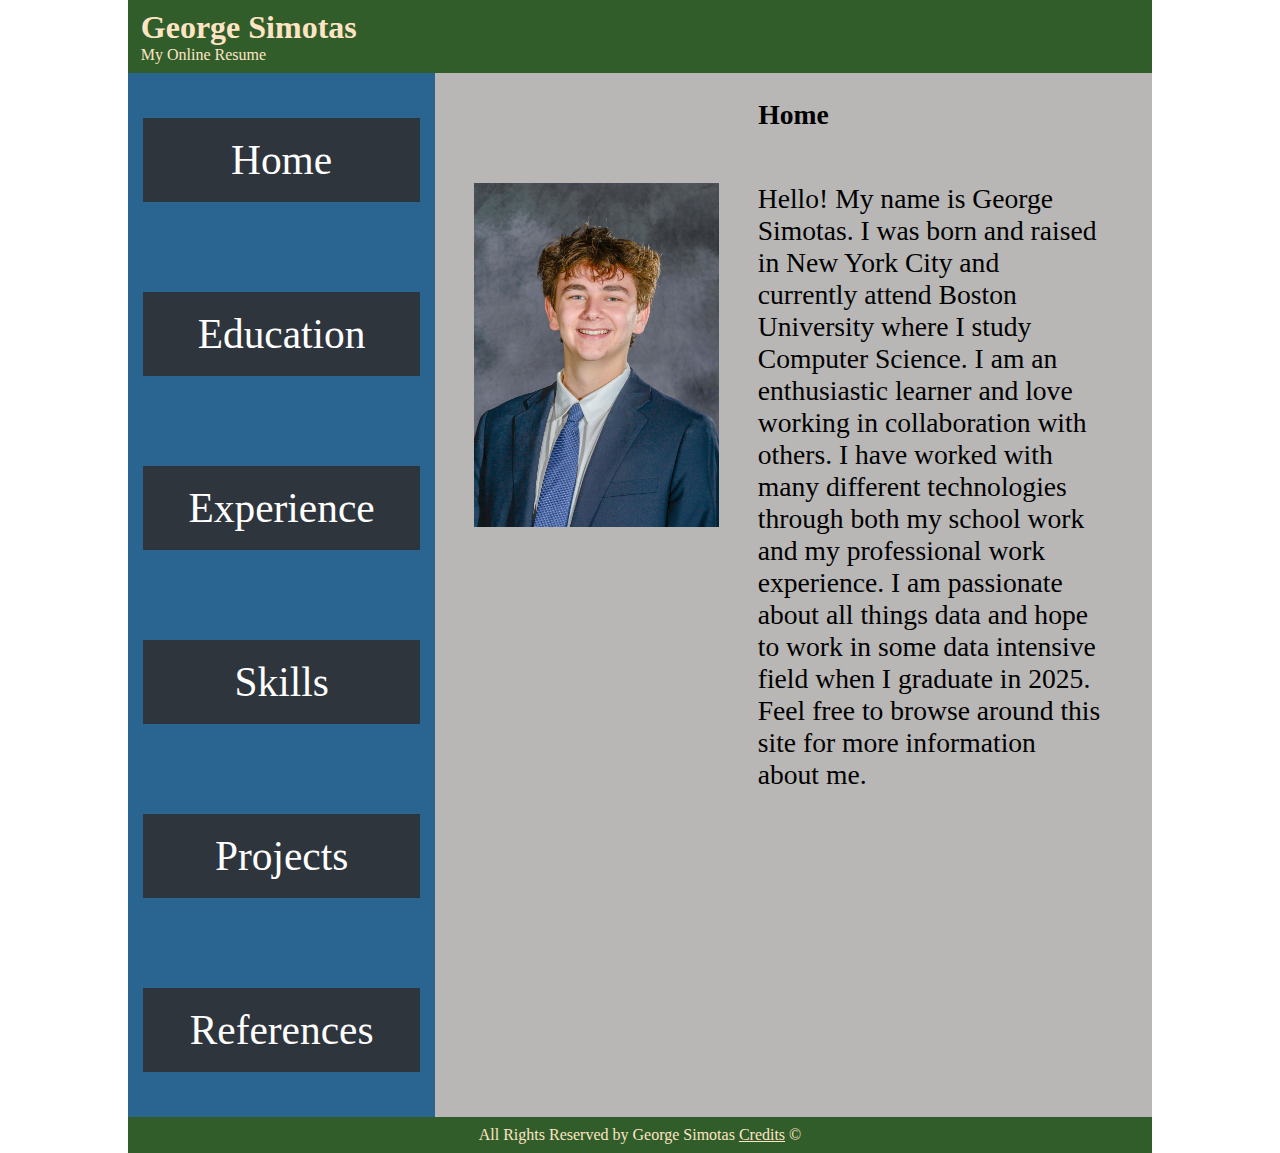
<file: index.html>
<!DOCTYPE html>
<html lang="en">
<head>
    <meta charset="UTF-8">
    <meta name="description" content="A website showcasing George Simotas' Online Resume">
    <link type="text/css" rel="stylesheet" href="home.css">
    <title>Home | Resume</title>
</head>
<body>
    <div id="page-wrapper">
        <header>
            <h1>George Simotas</h1>
            <p>My Online Resume</p>
        </header>
        <div id="container">
        
            <nav>
                <ul>
                    <li><a href="/index.html">Home</a></li>
                    <li><a href="/education/education.html">Education</a></li>
                    <li><a href="/experience/experience.html">Experience</a></li>
                    <li><a href="/skills/skills.html">Skills</a></li>
                    <li><a href="/projects/projects.html">Projects</a></li>
                    <li><a href="/references/references.html">References</a></li>
                </ul>
            </nav>
            
            <main>
                <h3 id="main-title">Home</h3>
                <div id="main">
                    <div id="main-image">
                        <img id="profile-image" src="georgesimotas.JPG" alt="George Simotas">
                    </div>
                    <div id="main-text">
                        <p>
                            Hello! My name is George Simotas. I was born and raised in New York City and currently attend Boston University where I study Computer Science. I am an enthusiastic learner and love working in collaboration with others. I have worked with many different technologies through both my school work and my professional work experience. I am passionate about all things data and hope to work in some data intensive field when I graduate in 2025. Feel free to browse around this site for more information about me.
                        </p>
                    </div>
                </div>
            </main>
        </div>
        
        <footer>
            <p>All Rights Reserved by George Simotas <a href="credits.html"> Credits</a> &copy;</p>
        </footer>
    </div>
</body>
</html>
</file>
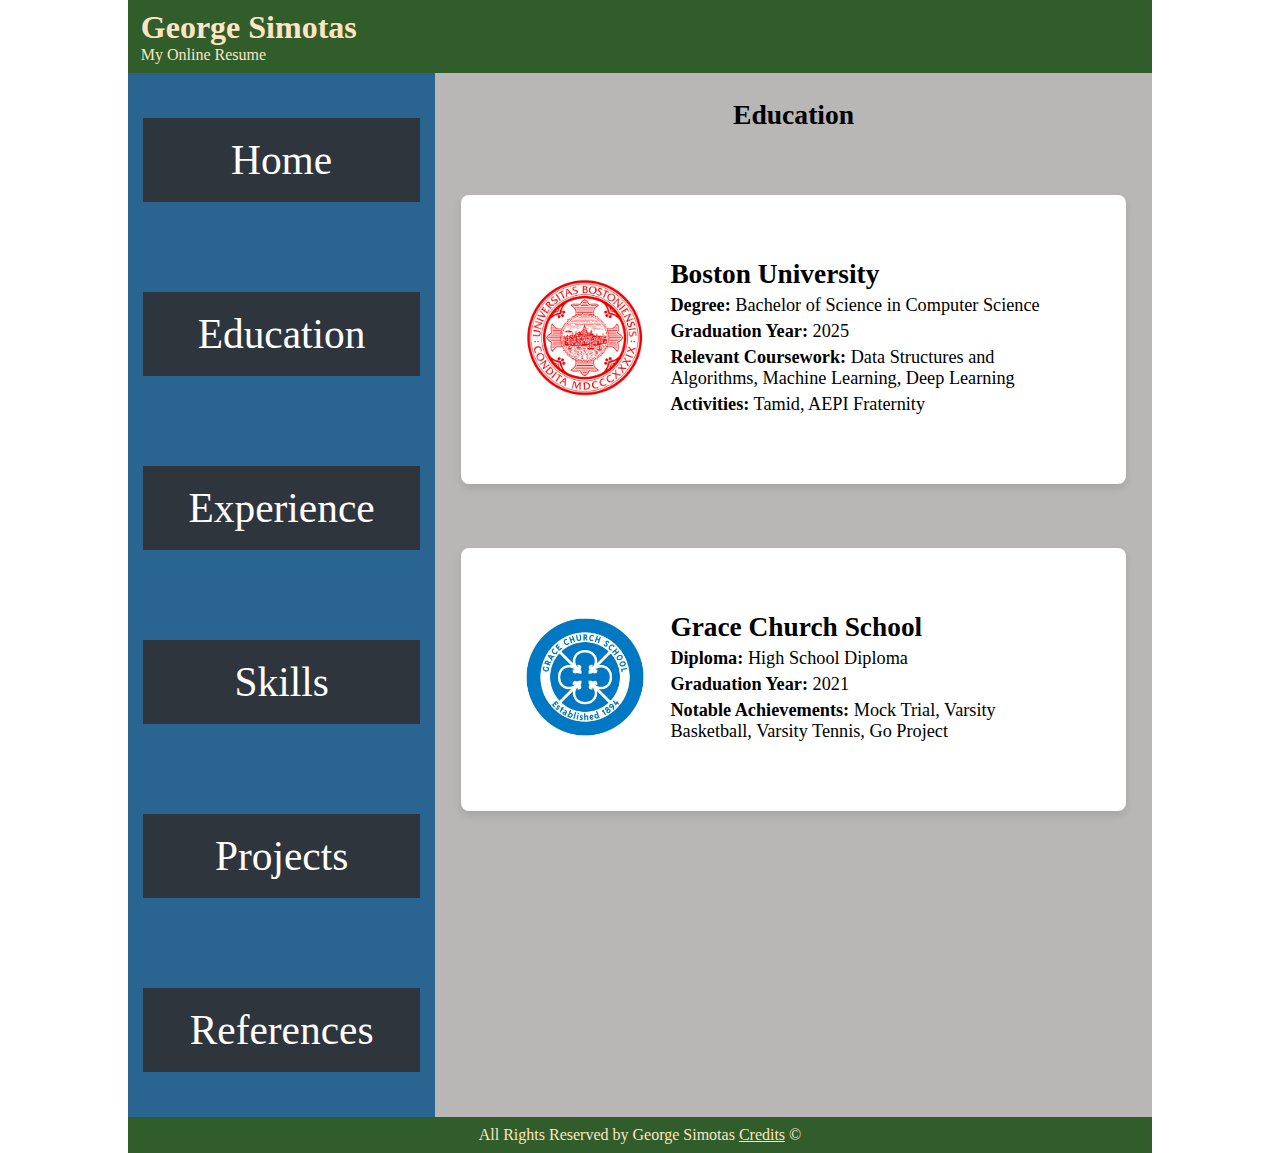
<file: education/education.html>
<!DOCTYPE html>
<html lang="en">
<head>
    <meta charset="UTF-8">
    <meta name="description" content="Education - George Simotas">
    <link type="text/css" rel="stylesheet" href="education.css">
    <title>Education | Resume</title>
</head>
<body>
    <div id="page-wrapper">
        <header>
            <h1>George Simotas</h1>
            <p>My Online Resume</p>
        </header>
        <div id="container">
        
            <nav>
                <ul>
                    <li><a href="/index.html">Home</a></li>
                    <li><a href="/education/education.html">Education</a></li>
                    <li><a href="/experience/experience.html">Experience</a></li>
                    <li><a href="/skills/skills.html">Skills</a></li>
                    <li><a href="/projects/projects.html">Projects</a></li>
                    <li><a href="/references/references.html">References</a></li>
                </ul>
            </nav>
            
            <main>
                <h3 id="main-title">Education</h3>
                
                <!-- College Section -->
                <div class="education-section">
                    <div class="edu-image">
                        <img src="Boston-University-Emblem.png" alt="Boston University">
                    </div>
                    <div class="edu-text">
                        <h2>Boston University</h2>
                        <p><strong>Degree:</strong> Bachelor of Science in Computer Science</p>
                        <p><strong>Graduation Year:</strong> 2025</p>
                        <p><strong>Relevant Coursework:</strong> Data Structures and Algorithms, Machine Learning, Deep Learning</p>
                        <p><strong>Activities:</strong> Tamid, AEPI Fraternity</p>
                    </div>
                </div>

                <!-- High School Section -->
                <div class="education-section">
                    <div class="edu-image">
                        <img src="grace-church-school.jpg" alt="High School">
                    </div>
                    <div class="edu-text">
                        <h2>Grace Church School</h2>
                        <p><strong>Diploma:</strong> High School Diploma</p>
                        <p><strong>Graduation Year:</strong> 2021</p>
                        <p><strong>Notable Achievements:</strong> Mock Trial, Varsity Basketball, Varsity Tennis, Go Project</p>
                    </div>
                </div>
            </main>
        </div>
        <footer>
            <p>All Rights Reserved by George Simotas <a href="credits.html">Credits</a> &copy;</p>
        </footer>
    </div>
</body>
</html>
</file>
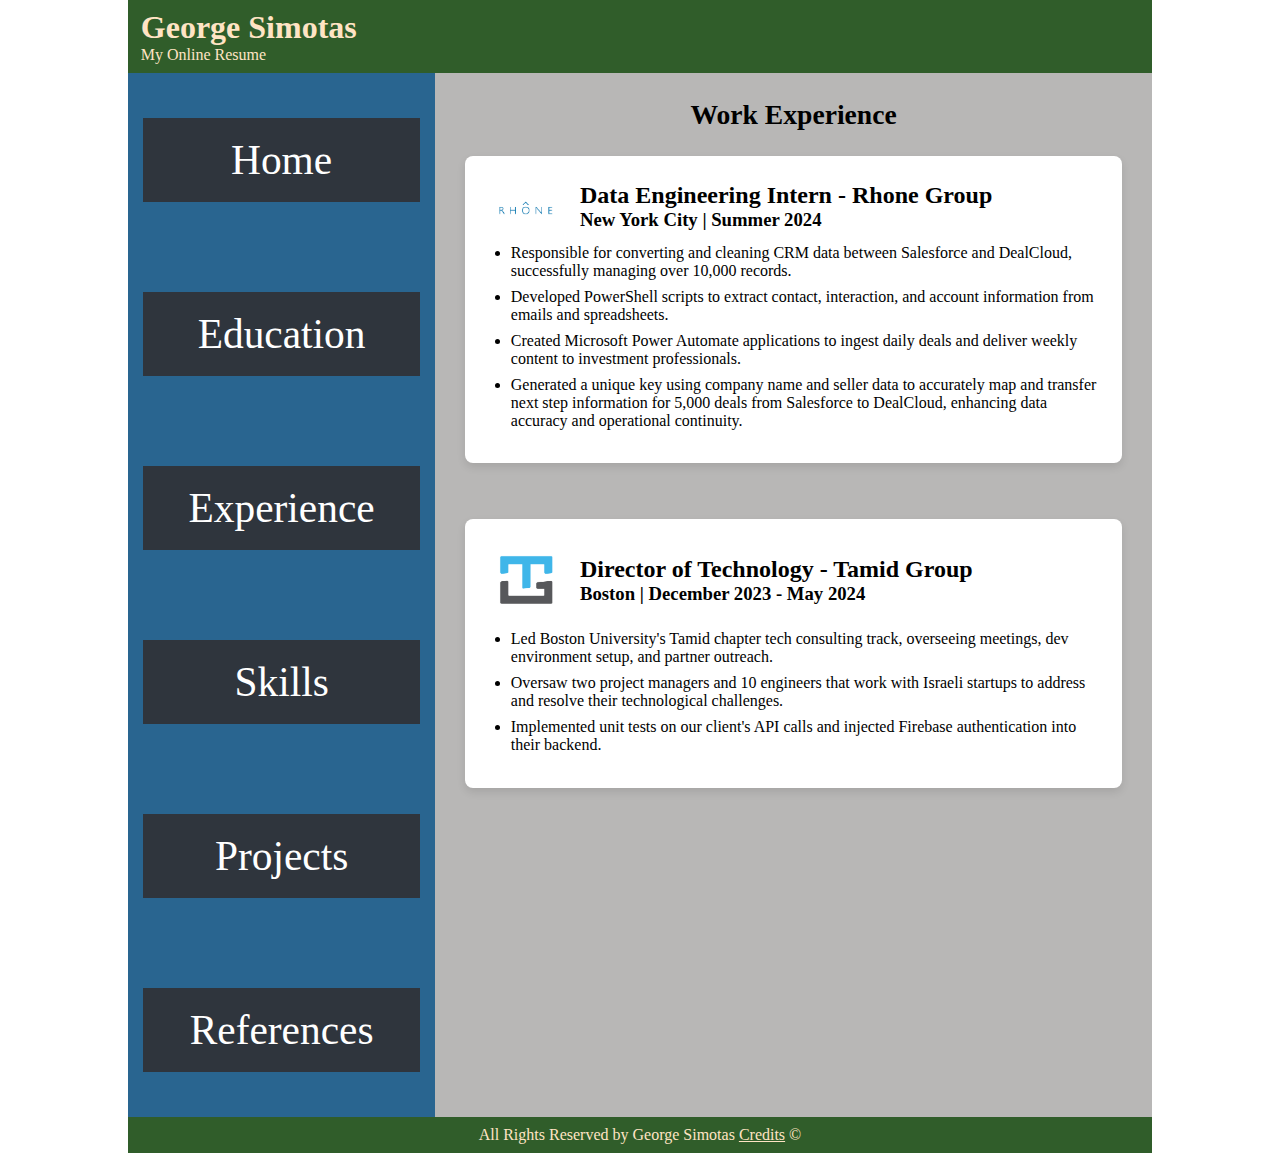
<file: experience/experience.html>
<!DOCTYPE html>
<html lang="en">
<head>
    <meta charset="UTF-8">
    <meta name="description" content="Work Experience - George Simotas">
    <link type="text/css" rel="stylesheet" href="experience.css">
    <title>Experience | Resume</title>
</head>
<body>
    <div id="page-wrapper">
        <header>
            <h1>George Simotas</h1>
            <p>My Online Resume</p>
        </header>
        <div id="container">
        
            <nav>
                <ul>
                    <li><a href="/index.html">Home</a></li>
                    <li><a href="/education/education.html">Education</a></li>
                    <li><a href="/experience/experience.html">Experience</a></li>
                    <li><a href="/skills/skills.html">Skills</a></li>
                    <li><a href="/projects/projects.html">Projects</a></li>
                    <li><a href="/references/references.html">References</a></li>
                </ul>
            </nav>

            <main>
                <h3 id="main-title">Work Experience</h3>
                
                <div class="work-experience">
                    <!-- Experience 1 -->
                    <div class="experience-item">
                        <div class="experience-header">
                            <img src="rhonegroup.jpg" alt="Rhone Logo" class="logo">
                            <div class="experience-text">
                                <h2>Data Engineering Intern - Rhone Group</h2>
                                <h3>New York City | Summer 2024</h3>
                            </div>
                        </div>
                        <ul>
                            <li>Responsible for converting and cleaning CRM data between Salesforce and DealCloud, successfully managing over 10,000 records.</li>
                            <li>Developed PowerShell scripts to extract contact, interaction, and account information from emails and spreadsheets.</li>
                            <li>Created Microsoft Power Automate applications to ingest daily deals and deliver weekly content to investment professionals.</li>
                            <li>Generated a unique key using company name and seller data to accurately map and transfer next step information for 5,000 deals from Salesforce to DealCloud, enhancing data accuracy and operational continuity.</li>
                        </ul>
                    </div>

                    <!-- Experience 2 -->
                    <div class="experience-item">
                        <div class="experience-header">
                            <img src="tamid.jpg" alt="Tamid Logo" class="logo">
                            <div class="experience-text">
                                <h2>Director of Technology - Tamid Group</h2>
                                <h3>Boston | December 2023 - May 2024</h3>
                            </div>
                        </div>
                        <ul>
                            <li>Led Boston University's Tamid chapter tech consulting track, overseeing meetings, dev environment setup, and partner outreach.</li>
                            <li>Oversaw two project managers and 10 engineers that work with Israeli startups to address and resolve their technological challenges.</li>
                            <li>Implemented unit tests on our client's API calls and injected Firebase authentication into their backend.</li>
                        </ul>
                    </div>

                
                </div>
            </main>
        </div>

        <footer>
            <p>All Rights Reserved by George Simotas <a href="credits.html">Credits</a> &copy;</p>
        </footer>
    </div>
</body>
</html>
</file>
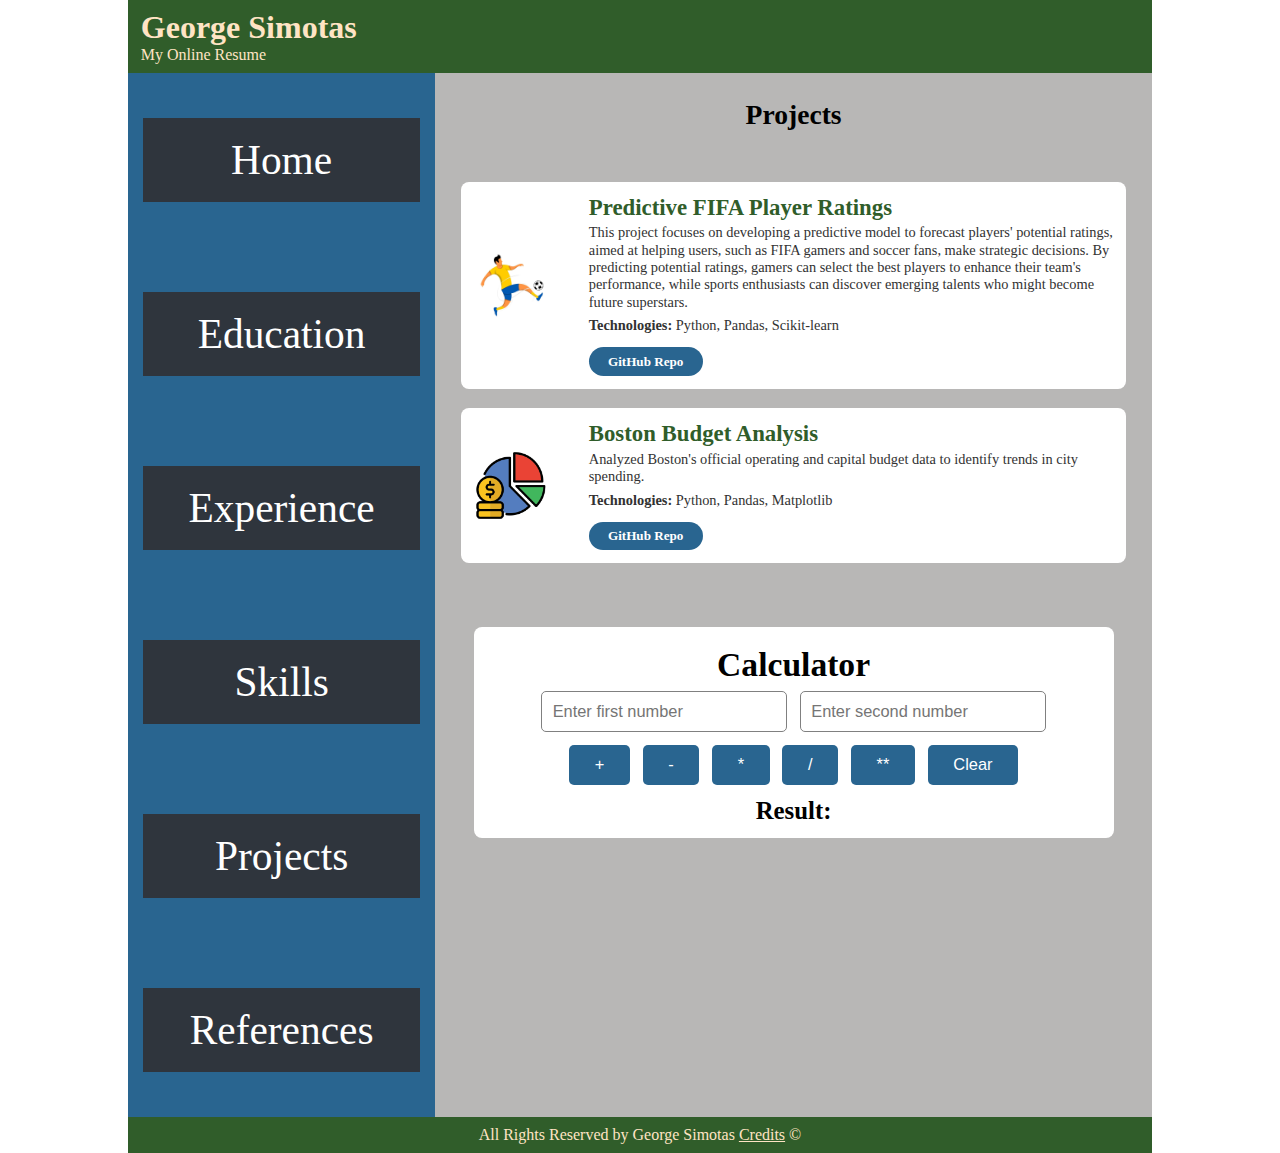
<file: projects/projects.html>
<!DOCTYPE html>
<html lang="en">
<head>
    <meta charset="UTF-8">
    <meta name="description" content="Projects - George Simotas">
    <link type="text/css" rel="stylesheet" href="projects.css">
    <title>Projects | Resume</title>
</head>
<body>
    <div id="page-wrapper">
        <header>
            <h1>George Simotas</h1>
            <p>My Online Resume</p>
        </header>
        <div id="container">
        
        <nav>
            <ul>
                <li><a href="/index.html">Home</a></li>
                <li><a href="/education/education.html">Education</a></li>
                <li><a href="/experience/experience.html">Experience</a></li>
                <li><a href="/skills/skills.html">Skills</a></li>
                <li><a href="/projects/projects.html">Projects</a></li>
                <li><a href="/references/references.html">References</a></li>
            </ul>
        </nav>

        <main>
            <h3 id="main-title">Projects</h3>

            <div class="projects-container">
                <!-- Project 1 -->
                <div class="project-card">
                    <img src="soccerplayer.jpg" alt="Project 1 Logo">
                    <div class="project-info">
                        <h2>Predictive FIFA Player Ratings</h2>
                        <p>This project focuses on developing a predictive model to forecast players' potential ratings, aimed at helping users, such as FIFA gamers and soccer fans, make strategic decisions. By predicting potential ratings, gamers can select the best players to enhance their team's performance, while sports enthusiasts can discover emerging talents who might become future superstars.</p>
                        <p><strong>Technologies:</strong> Python, Pandas, Scikit-learn</p>
                        <a href="https://github.com/gsimotas/PotentialRating-Fifa" target="_blank">GitHub Repo</a>
                    </div>
                </div>

                <!-- Project 2 -->
                <div class="project-card">
                    <img src="budget.png" alt="Project 2 Logo">
                    <div class="project-info">
                        <h2>Boston Budget Analysis</h2>
                        <p>Analyzed Boston's official operating and capital budget data to identify trends in city spending.</p>
                        <p><strong>Technologies:</strong> Python, Pandas, Matplotlib</p>
                        <a href="https://github.com/gsimotas/boston-budget-analysis" target="_blank">GitHub Repo</a>
                    </div>
                </div>
            </div>

            <!-- Calculator Section -->
            <div class="calculator">
                <h2>Calculator</h2>
                <div class="calc-inputs">
                    <input type="number" id="num1" placeholder="Enter first number">
                    <input type="number" id="num2" placeholder="Enter second number">
                </div>
                <div class="calc-buttons">
                    <button onclick="addNumbers()">+</button>
                    <button onclick="subtractNumbers()">-</button>
                    <button onclick="multiplyNumbers()">*</button>
                    <button onclick="divideNumbers()">/</button>
                    <button onclick="powerNumbers()">**</button>
                    <button onclick="clearCalculator()">Clear</button>
                </div>
                <h3 id="calc-result">Result: </h3>
            </div>     

        </main>
        </div>

        <footer>
            <p>All Rights Reserved by George Simotas <a href="credits.html">Credits</a> &copy;</p>
        </footer>
    </div>
    <script src="calc.js"></script>
</body>
</html>
</file>
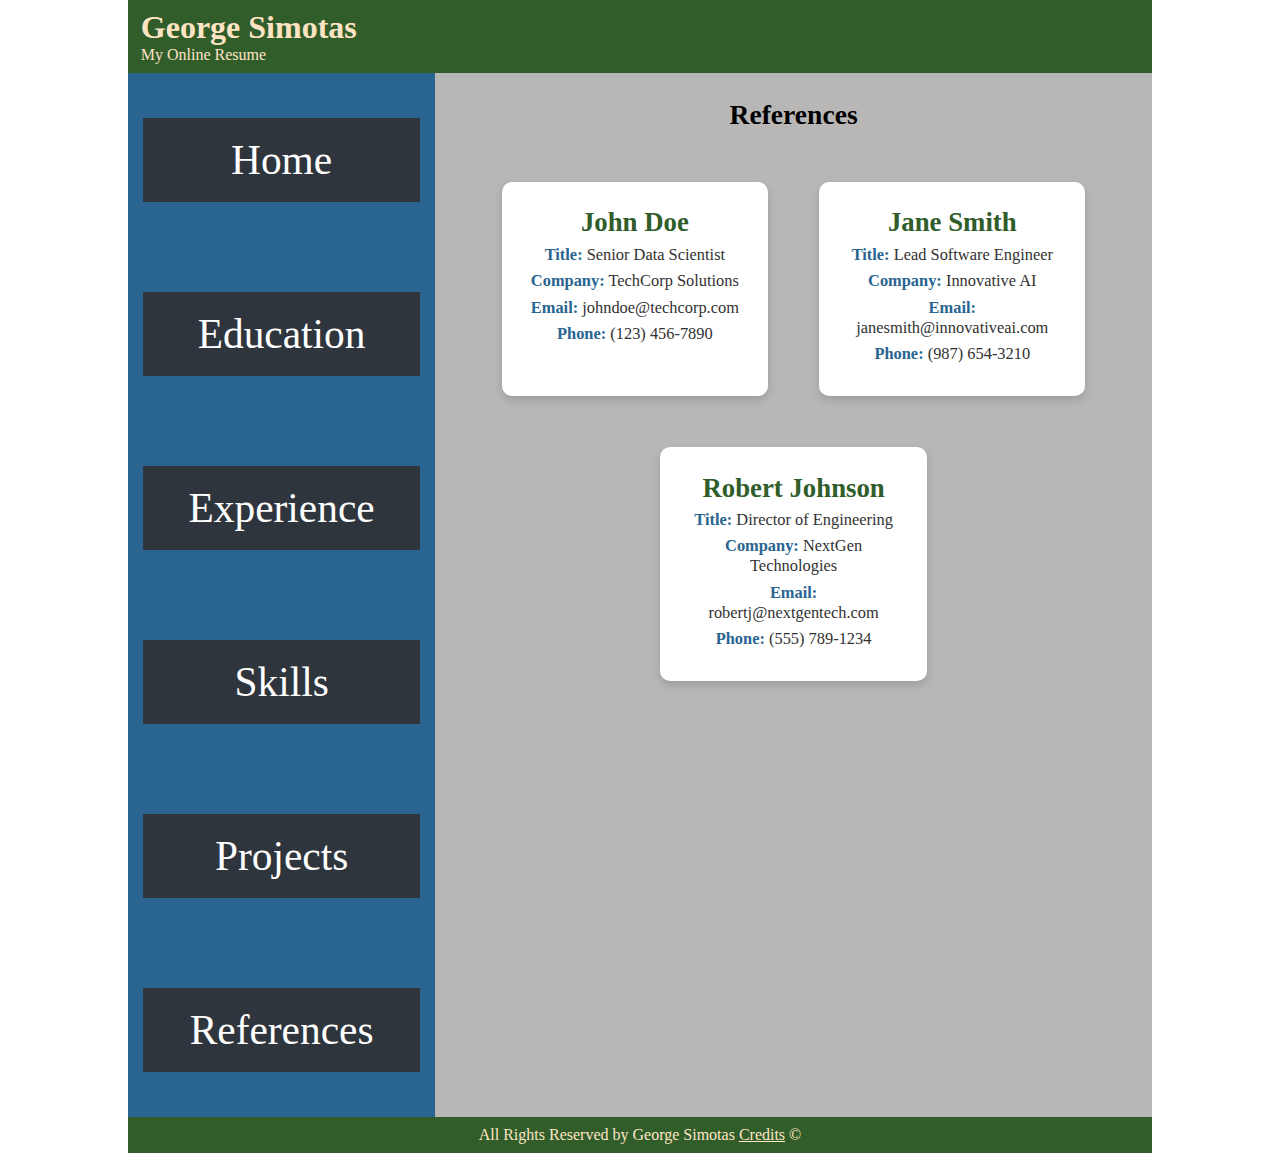
<file: references/references.html>
<!DOCTYPE html>
<html lang="en">
<head>
    <meta charset="UTF-8">
    <meta name="description" content="References - George Simotas">
    <link type="text/css" rel="stylesheet" href="references.css">
    <title>References | Resume</title>
</head>
<body>
    <div id="page-wrapper">
        <header>
            <h1>George Simotas</h1>
            <p>My Online Resume</p>
        </header>
        <div id="container">
        
        <nav>
            <ul>
                <li><a href="/index.html">Home</a></li>
                <li><a href="/education/education.html">Education</a></li>
                <li><a href="/experience/experience.html">Experience</a></li>
                <li><a href="/skills/skills.html">Skills</a></li>
                <li><a href="/projects/projects.html">Projects</a></li>
                <li><a href="/references/references.html">References</a></li>
            </ul>
        </nav>

        <main>
            <h3 id="main-title">References</h3>

            <div class="references-container">
                <!-- Reference 1 -->
                <div class="reference-item">
                    <h2>John Doe</h2>
                    <p><strong>Title:</strong> Senior Data Scientist</p>
                    <p><strong>Company:</strong> TechCorp Solutions</p>
                    <p><strong>Email:</strong> johndoe@techcorp.com</p>
                    <p><strong>Phone:</strong> (123) 456-7890</p>
                </div>

                <!-- Reference 2 -->
                <div class="reference-item">
                    <h2>Jane Smith</h2>
                    <p><strong>Title:</strong> Lead Software Engineer</p>
                    <p><strong>Company:</strong> Innovative AI</p>
                    <p><strong>Email:</strong> janesmith@innovativeai.com</p>
                    <p><strong>Phone:</strong> (987) 654-3210</p>
                </div>

                <!-- Reference 3 -->
                <div class="reference-item">
                    <h2>Robert Johnson</h2>
                    <p><strong>Title:</strong> Director of Engineering</p>
                    <p><strong>Company:</strong> NextGen Technologies</p>
                    <p><strong>Email:</strong> robertj@nextgentech.com</p>
                    <p><strong>Phone:</strong> (555) 789-1234</p>
                </div>
            </div>
        </main>
        </div>

        <footer>
            <p>All Rights Reserved by George Simotas <a href="credits.html">Credits</a> &copy;</p>
        </footer>
    </div>
</body>
</html>
</file>
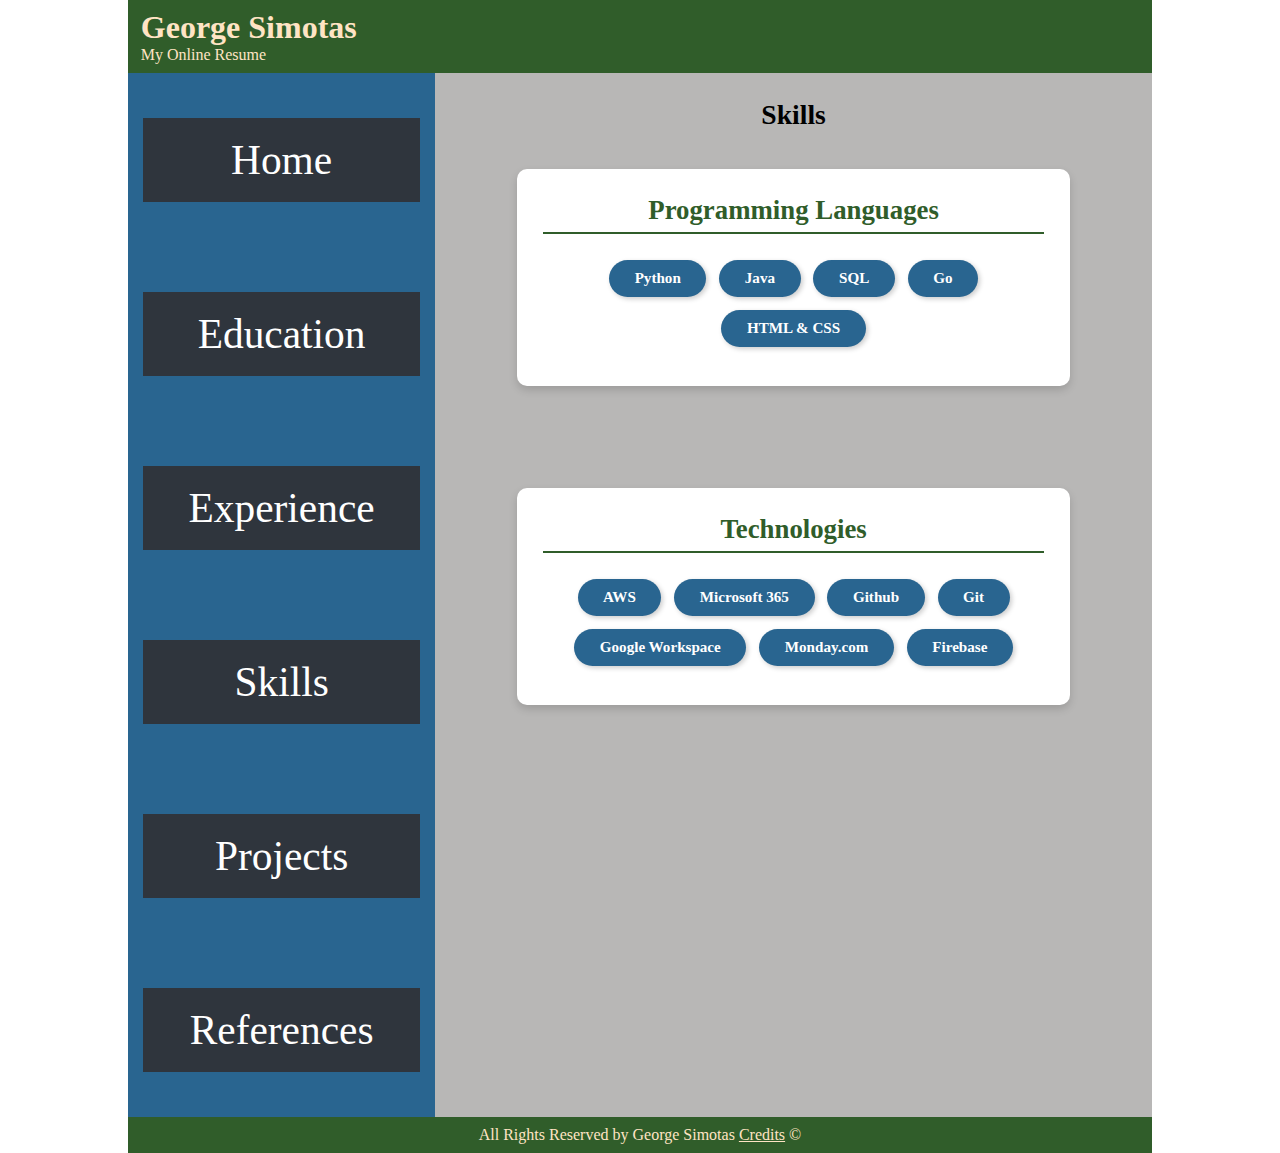
<file: skills/skills.html>
<!DOCTYPE html>
<html lang="en">
<head>
    <meta charset="UTF-8">
    <meta name="description" content="Skills - George Simotas">
    <link type="text/css" rel="stylesheet" href="skills.css">
    <title>Skills | Resume</title>
</head>
<body>
    <div id="page-wrapper">
        <header>
            <h1>George Simotas</h1>
            <p>My Online Resume</p>
        </header>
        <div id="container">
        
        <nav>
            <ul>
                <li><a href="/index.html">Home</a></li>
                <li><a href="/education/education.html">Education</a></li>
                <li><a href="/experience/experience.html">Experience</a></li>
                <li><a href="/skills/skills.html">Skills</a></li>
                <li><a href="/projects/projects.html">Projects</a></li>
                <li><a href="/references/references.html">References</a></li>
            </ul>
        </nav>

        <main>
            <h3 id="main-title">Skills</h3>

            <div class="skills-container">
                <!-- Programming Languages -->
                <div class="skills-section">
                    <h2>Programming Languages</h2>
                    <div class="skills-list">
                        <span class="skill-badge">Python</span>
                        <span class="skill-badge">Java</span>
                        <span class="skill-badge">SQL</span>
                        <span class="skill-badge">Go</span>
                        <span class="skill-badge">HTML & CSS</span>
                    </div>
                </div>

                <!-- Tools & Frameworks -->
                <div class="skills-section">
                    <h2>Technologies</h2>
                    <div class="skills-list">
                        <span class="skill-badge">AWS</span>
                        <span class="skill-badge">Microsoft 365</span>
                        <span class="skill-badge">Github</span>
                        <span class="skill-badge">Git</span>
                        <span class="skill-badge">Google Workspace</span>
                        <span class="skill-badge">Monday.com</span>
                        <span class="skill-badge">Firebase</span>
                    </div>
                </div>
            </div>
        </main>
        </div>

        <footer>
            <p>All Rights Reserved by George Simotas <a href="credits.html">Credits</a> &copy;</p>
        </footer>
    </div>
</body>
</html>
</file>
<file: home.css>
*{
    margin: 0;
    box-sizing: border-box;
}

/*Centering the page*/
#page-wrapper{
    width: 80vw;
    margin: 0 auto;
}

/*Header starts*/
header{
    display: flex;
    flex-direction: column;
    padding: 1vh 1vw;
    background-color: rgb(48, 93, 42);
    color: bisque;
}
/*Header ends*/

/*Two column container starts:*/
#container{
    width: 100%;
    display: flex;
    flex-direction: row;
    position: relative;
    background-color: rgb(41, 101, 144);
}

nav{
    width: 30%;
}

nav ul{
    display: flex;
    flex-direction: column;
    justify-content: space-evenly;
    background-color: rgb(41, 101, 144);
    font-size: calc(2px + 2vw);
    text-align: center;
    list-style: none;
    padding-left: 0;
}

nav li{
    font-size: calc(3px + 3vw);
    width: 90%;
    background-color:rgb(47, 53, 61);
    padding: 2vh 0;
    margin: 5vh auto;
    
}


nav a{
    text-decoration: none;
    color: white;
}

main{
    display: flex;
    flex-direction: column;
    width:70%;
    background-color: rgb(184, 183, 182);
}


main p{
    margin: 0 1vw;
    font-size: calc(2px + 2vw);
}

#profile-image{
    max-width: 100%;
}

#main{
    width: 100%;
    display: flex;
    flex-direction: row;
    padding: 2vh 2vw;
}

#main-text{
    align-self: center;
    width: 60%;
    margin: 1vh 1vw;
}

#main-image{
    width: 40%;
    margin: 1vh 1vw;
}

#main-title{
    margin: 2vw 0;
    text-align: center;
    font-size: calc(2px + 2vw);
    color: rgb(0, 0, 0);
}
/*Two column container ends*/

footer{
    background-color: rgb(48, 93, 42);
    color: bisque;
    padding: 1vh 1vw;
    display: flex;
    flex-direction: row;
    justify-content: space-evenly;
}

footer a{
    color: bisque;
    
}

@media screen and (max-width: 900px) {
    header{
        align-items: center;
    }

    #container{
        width: 100%;
        height: 100vh;
        flex-direction: column;
    }

    nav{
        width: 100%;
    }

    nav ul{
        display: flex;
        flex-direction: row;
        justify-content: space-between;
        background-color: rgb(41, 101, 144);
        list-style: none;
        padding-left: 0;
    }

    nav li{
        font-size: calc(2px + 1.5vw);
        background-color: rgb(47, 53, 61);
        padding: 1% .5%;
        margin: 1% .5%;
    }

    nav a{
        text-decoration: none;
    }

    main{
        display: flex;
        flex-direction: column;
        width:100%;
        height: 100vh;
        background-color: rgb(184, 183, 182);
    }

    main p{
        margin: 2% 2%;
        font-size: calc(2px + 3vw);
    }

    #profile-image{
        max-width: 100%;
    }

    #main{
        width: 100%;
        display: flex;
        flex-direction: column;
        justify-content: center;
        background-color: rgb(184, 183, 182);
    }

    #main-text{
        align-self: center;
        width: 100%;
        margin: 1vh 1vw;
    }

    #main-image{
        margin: 1vh auto;
    }

    #main-title{
        text-align: center;
        color: rgb(0, 0, 0);
    }
}
</file>
<file: education/education.css>
*{
    margin: 0;
    box-sizing: border-box;
}

/*Centering the page*/
#page-wrapper{
    width: 80vw;
    margin: 0 auto;
}

/*Header starts*/
header{
    display: flex;
    flex-direction: column;
    padding: 1vh 1vw;
    background-color: rgb(48, 93, 42);
    color: bisque;
}
/*Header ends*/

/*Two column container starts:*/
#container{
    width: 100%;
    display: flex;
    flex-direction: row;
    position: relative;
    background-color: rgb(41, 101, 144);
}

nav{
    width: 30%;
}

nav ul{
    display: flex;
    flex-direction: column;
    justify-content: space-evenly;
    background-color: rgb(41, 101, 144);
    font-size: calc(2px + 2vw);
    text-align: center;
    list-style: none;
    padding-left: 0;
}

nav li{
    font-size: calc(3px + 3vw);
    width: 90%;
    background-color:rgb(47, 53, 61);
    padding: 2vh 0;
    margin: 5vh auto;
    
}


nav a{
    text-decoration: none;
    color: white;
}

main{
    display: flex;
    flex-direction: column;
    width:70%;
    background-color: rgb(184, 183, 182);
}

#main-title{
    margin: 2vw 0;
    text-align: center;
    font-size: calc(2px + 2vw);
    color: rgb(0, 0, 0);
}

/* Image Styling */
.edu-image img {
    width: 120px; 
    height: auto; 
    border-radius: 8px;
    margin-right: 2vw;
}

/* Education Section */

.education-section {
    display: flex;
    align-items: center;
    background: white;
    padding: 5vw;
    margin-bottom: 2vw;
    border-radius: 8px;
    box-shadow: 0 4px 8px rgba(0, 0, 0, 0.1);
    margin-right: 2vw;
    margin-left: 2vw;
    margin-top: 3vw;
}

.edu-text h2 {
    font-size: calc(12px + 1.2vw);
}

.edu-text p {
    font-size: calc(8px + 0.8vw);
    margin: 5px 0;
}

/*Two column container ends*/

footer{
    background-color: rgb(48, 93, 42);
    color: bisque;
    padding: 1vh 1vw;
    display: flex;
    flex-direction: row;
    justify-content: space-evenly;
}

footer a{
    color: bisque;
    
}

@media screen and (max-width: 900px) {
    header{
        align-items: center;
    }

    #container{
        width: 100%;
        height: 100vh;
        flex-direction: column;
    }

    nav{
        width: 100%;
    }

    nav ul{
        display: flex;
        flex-direction: row;
        justify-content: space-between;
        background-color: rgb(41, 101, 144);
        list-style: none;
        padding-left: 0;
    }

    nav li{
        font-size: calc(2px + 1.5vw);
        background-color: rgb(47, 53, 61);
        padding: 1% .5%;
        margin: 1% .5%;
    }

    nav a{
        text-decoration: none;
    }

    main{
        display: flex;
        flex-direction: column;
        width:100%;
        height: 100vh;
        background-color: rgb(184, 183, 182);
    }

    #main-title{
        text-align: center;
        color: rgb(0, 0, 0);
    }
}
</file>
<file: experience/experience.css>
*{
    margin: 0;
    box-sizing: border-box;
}

/*Centering the page*/
#page-wrapper{
    width: 80vw;
    margin: 0 auto;
}

/*Header starts*/
header{
    display: flex;
    flex-direction: column;
    padding: 1vh 1vw;
    background-color: rgb(48, 93, 42);
    color: bisque;
}
/*Header ends*/

/*Two column container starts:*/
#container{
    width: 100%;
    display: flex;
    flex-direction: row;
    position: relative;
    background-color: rgb(41, 101, 144);
}

nav{
    width: 30%;
}

nav ul{
    display: flex;
    flex-direction: column;
    justify-content: space-evenly;
    background-color: rgb(41, 101, 144);
    font-size: calc(2px + 2vw);
    text-align: center;
    list-style: none;
    padding-left: 0;
}

nav li{
    font-size: calc(3px + 3vw);
    width: 90%;
    background-color:rgb(47, 53, 61);
    padding: 2vh 0;
    margin: 5vh auto;
    
}


nav a{
    text-decoration: none;
    color: white;
}

main{
    display: flex;
    flex-direction: column;
    width:70%;
    background-color: rgb(184, 183, 182);
}

#main-title{
    margin: 2vw 0;
    text-align: center;
    font-size: calc(2px + 2vw);
    color: rgb(0, 0, 0);
}

.logo{
    width: 70px; 
    height: auto; 
    border-radius: 8px;
}

/* Work Experience Section */
.work-experience {
    display: flex;
    flex-direction: column;
    gap: 2vw;
}

/* Individual Experience Items */
.experience-item {
    background: white;
    padding: 2vw;
    border-radius: 8px;
    box-shadow: 0 4px 8px rgba(0, 0, 0, 0.1);
    display: flex;
    flex-direction: column;
    gap: 1vw;
    margin-left: 30px;
    margin-right: 30px;
    margin-bottom: 30px;
}

.experience-header {
    display: flex;
    align-items: center;
    gap: 1.5vw;
}

.experience-item ul {
    padding-left: 20px;
}

.experience-item ul li {
    margin-bottom: 8px;
}

/*Two column container ends*/

footer{
    background-color: rgb(48, 93, 42);
    color: bisque;
    padding: 1vh 1vw;
    display: flex;
    flex-direction: row;
    justify-content: space-evenly;
}


footer a{
    color: bisque;
    
}

@media screen and (max-width: 900px) {
    header{
        align-items: center;
    }

    #container{
        width: 100%;
        height: 100vh;
        flex-direction: column;
    }

    nav{
        width: 100%;
    }

    nav ul{
        display: flex;
        flex-direction: row;
        justify-content: space-between;
        background-color: rgb(41, 101, 144);
        list-style: none;
        padding-left: 0;
    }

    nav li{
        font-size: calc(2px + 1.5vw);
        background-color: rgb(47, 53, 61);
        padding: 1% .5%;
        margin: 1% .5%;
    }

    nav a{
        text-decoration: none;
    }

    main{
        display: flex;
        flex-direction: column;
        width:100%;
        height: 100vh;
        background-color: rgb(184, 183, 182);
    }

    #main-title{
        text-align: center;
        color: rgb(0, 0, 0);
    }

/*Experience setion*/
    .experience-item {
        padding: 1vw;
        width: 95%; 
        margin: 1vw auto; 
    }

    .experience-header {
        flex-direction: column;
        align-items: center;
        text-align: center;
    }

    .experience-header h2 {
        font-size: calc(10px + 1vw);
    }

    .experience-header h3 {
        font-size: calc(8px + 0.8vw);
    }

    .experience-item ul li {
        font-size: calc(8px + 0.7vw);
        line-height: 1.2;
    }

    .logo {
        width: calc(30px + 2vw);
        height: auto; 
    }
}
</file>
<file: projects/projects.css>
*{
    margin: 0;
    box-sizing: border-box;
}

/*Centering the page*/
#page-wrapper{
    width: 80vw;
    margin: 0 auto;
}

/*Header starts*/
header{
    display: flex;
    flex-direction: column;
    padding: 1vh 1vw;
    background-color: rgb(48, 93, 42);
    color: bisque;
}
/*Header ends*/

/*Two column container starts:*/
#container{
    width: 100%;
    display: flex;
    flex-direction: row;
    position: relative;
    background-color: rgb(41, 101, 144);
}

nav{
    width: 30%;
}

nav ul{
    display: flex;
    flex-direction: column;
    justify-content: space-evenly;
    background-color: rgb(41, 101, 144);
    font-size: calc(2px + 2vw);
    text-align: center;
    list-style: none;
    padding-left: 0;
}

nav li{
    font-size: calc(3px + 3vw);
    width: 90%;
    background-color:rgb(47, 53, 61);
    padding: 2vh 0;
    margin: 5vh auto;
    
}


nav a{
    text-decoration: none;
    color: white;
}

main{
    display: flex;
    flex-direction: column;
    width:70%;
    background-color: rgb(184, 183, 182);
}


#main-title{
    margin: 2vw 0;
    text-align: center;
    font-size: calc(2px + 2vw);
    color: rgb(0, 0, 0);
}
/*Projects section*/

.projects-container {
    display: flex;
    flex-direction: column;
    align-items: center;
    gap: 1.5vw;
    padding: 2vw;
}

.project-card {
    display: flex;
    align-items: center;
    background: white;
    padding: 1vw;
    border-radius: 8px;
}

.project-card img {
    width: 6vw; 
    height: auto;
    margin-right: 3vw;
}

.project-info h2 {
    font-size: calc(10px + 1vw);
    color: rgb(48, 93, 42);
    margin-bottom: .3vw;
}

.project-info p {
    font-size: calc(8px + 0.5vw);
    color: rgb(50, 50, 50);
    margin-bottom: 0.5vw;
    line-height: 1.2;
}

.project-info a {
    display: inline-block;
    margin-top: 0.5vw;
    padding: 0.5vw 1.5vw;
    background: rgb(41, 101, 144);
    color: white;
    text-decoration: none;
    font-size: calc(8px + 0.4vw);
    border-radius: 15px;
    font-weight: bold;
}

.project-info a:hover {
    background: rgb(48, 93, 42);
}

/* Calculator Section */
.calculator {
    margin: 3vw;
    padding: 1vw;
    background: white;
    text-align: center;
    border-radius: 8px;
}
.calculator h2{
    font-size: calc(8px + 2vw);
    padding: .5vw;
}

.calc-inputs {
    display: flex;
    justify-content: center;
    gap: 1vw;
    margin-bottom: 1vw;
}

.calc-inputs input {
    width: 40%;
    padding: 0.8vw;
    border: 1px solid gray;
    border-radius: 5px;
    font-size: calc(10px + 0.5vw);
}

.calc-buttons {
    display: flex;
    justify-content: center;
    gap: 1vw;
    flex-wrap: wrap;
}

.calc-buttons button {
    background: rgb(41, 101, 144);
    color: white;
    border: none;
    padding: 0.8vw 2vw;
    font-size: calc(10px + 0.5vw);
    border-radius: 5px;
    cursor: pointer;
}

.calc-buttons button:hover {
    background: rgb(48, 93, 42);
}

#calc-result {
    font-size: calc(12px + 1vw);
    margin-top: 1vw;
    color: black;
    font-weight: bold;
}


footer{
    background-color: rgb(48, 93, 42);
    color: bisque;
    padding: 1vh 1vw;
    display: flex;
    flex-direction: row;
    justify-content: space-evenly;
}

footer a{
    color: bisque;
    
}

@media screen and (max-width: 900px) {
    header{
        align-items: center;
    }

    #container{
        width: 100%;
        height: 100vh;
        flex-direction: column;
    }

    nav{
        width: 100%;
    }

    nav ul{
        display: flex;
        flex-direction: row;
        justify-content: space-between;
        background-color: rgb(41, 101, 144);
        list-style: none;
        padding-left: 0;
    }

    nav li{
        font-size: calc(2px + 1.5vw);
        background-color: rgb(47, 53, 61);
        padding: 1% .5%;
        margin: 1% .5%;
    }

    nav a{
        text-decoration: none;
    }

    main{
        display: flex;
        flex-direction: column;
        width:100%;
        height: 100vh;
        background-color: rgb(184, 183, 182);
    }

    #main-title{
        text-align: center;
        color: rgb(0, 0, 0);
    }

    .projects-container {
        flex-direction: column;
        align-items: center;
    }

    .project-card {
        width: 90%;
        padding: 2vw;
    }

    .project-info a {
        padding: 1vw 3vw;
        font-size: calc(10px + 0.5vw);
    }
}
</file>
<file: references/references.css>
*{
    margin: 0;
    box-sizing: border-box;
}

/*Centering the page*/
#page-wrapper{
    width: 80vw;
    margin: 0 auto;
}

/*Header starts*/
header{
    display: flex;
    flex-direction: column;
    padding: 1vh 1vw;
    background-color: rgb(48, 93, 42);
    color: bisque;
}
/*Header ends*/

/*Two column container starts:*/
#container{
    width: 100%;
    display: flex;
    flex-direction: row;
    position: relative;
    background-color: rgb(41, 101, 144);
}

nav{
    width: 30%;
}

nav ul{
    display: flex;
    flex-direction: column;
    justify-content: space-evenly;
    background-color: rgb(41, 101, 144);
    font-size: calc(2px + 2vw);
    text-align: center;
    list-style: none;
    padding-left: 0;
}

nav li{
    font-size: calc(3px + 3vw);
    width: 90%;
    background-color:rgb(47, 53, 61);
    padding: 2vh 0;
    margin: 5vh auto;
    
}


nav a{
    text-decoration: none;
    color: white;
}

main{
    display: flex;
    flex-direction: column;
    width:70%;
    background-color: rgb(184, 183, 182);
}

#main-title{
    margin: 2vw 0;
    text-align: center;
    font-size: calc(2px + 2vw);
    color: rgb(0, 0, 0);
}

/*References section*/
.references-container {
    display: flex;
    flex-wrap: wrap;
    justify-content: center;
    gap: 4vw;
    padding: 2vw;
}

.reference-item {
    background: white;
    padding: 2vw;
    border-radius: 10px;
    box-shadow: 0 4px 8px rgba(0, 0, 0, 0.15);
    width: 40%;
    min-width: 250px;
    max-width: 350px;
    text-align: center;
    transition: transform 0.2s ease-in-out, box-shadow 0.2s;
}

.reference-item:hover {
    transform: scale(1.03);
    box-shadow: 0 6px 12px rgba(0, 0, 0, 0.2);
}

.reference-item h2 {
    font-size: calc(14px + 1vw);
    color: rgb(48, 93, 42);
    margin-bottom: 0.5vw;
}

.reference-item p {
    font-size: calc(10px + 0.5vw);
    color: rgb(50, 50, 50);
    margin-bottom: 0.5vw;
}

.reference-item p strong {
    color: rgb(41, 101, 144);
}

footer{
    background-color: rgb(48, 93, 42);
    color: bisque;
    padding: 1vh 1vw;
    display: flex;
    flex-direction: row;
    justify-content: space-evenly;
}

footer a{
    color: bisque;
    
}

@media screen and (max-width: 900px) {
    header{
        align-items: center;
    }

    #container{
        width: 100%;
        height: 100vh;
        flex-direction: column;
    }

    nav{
        width: 100%;
    }

    nav ul{
        display: flex;
        flex-direction: row;
        justify-content: space-between;
        background-color: rgb(41, 101, 144);
        list-style: none;
        padding-left: 0;
    }

    nav li{
        font-size: calc(2px + 1.5vw);
        background-color: rgb(47, 53, 61);
        padding: 1% .5%;
        margin: 1% .5%;
    }

    nav a{
        text-decoration: none;
    }

    main{
        display: flex;
        flex-direction: column;
        width:100%;
        height: 100vh;
        background-color: rgb(184, 183, 182);
    }

    #main-title{
        text-align: center;
        color: rgb(0, 0, 0);
    }

    .references-container {
        flex-direction: column;
        align-items: center;
    }

    .reference-item {
        width: 80%;
        padding: 2vw;
    }
}
</file>
<file: skills/skills.css>
*{
    margin: 0;
    box-sizing: border-box;
}

/*Centering the page*/
#page-wrapper{
    width: 80vw;
    margin: 0 auto;
}

/*Header starts*/
header{
    display: flex;
    flex-direction: column;
    padding: 1vh 1vw;
    background-color: rgb(48, 93, 42);
    color: bisque;
}
/*Header ends*/

/*Two column container starts:*/
#container{
    width: 100%;
    display: flex;
    flex-direction: row;
    position: relative;
    background-color: rgb(41, 101, 144);
}

nav{
    width: 30%;
}

nav ul{
    display: flex;
    flex-direction: column;
    justify-content: space-evenly;
    background-color: rgb(41, 101, 144);
    font-size: calc(2px + 2vw);
    text-align: center;
    list-style: none;
    padding-left: 0;
}

nav li{
    font-size: calc(3px + 3vw);
    width: 90%;
    background-color:rgb(47, 53, 61);
    padding: 2vh 0;
    margin: 5vh auto;
    
}


nav a{
    text-decoration: none;
    color: white;
}

main{
    display: flex;
    flex-direction: column;
    width:70%;
    background-color: rgb(184, 183, 182);
}

#main-title{
    margin: 2vw 0;
    text-align: center;
    font-size: calc(2px + 2vw);
    color: rgb(0, 0, 0);
}

/*Skills Section*/
.skills-container {
    display: flex;
    flex-direction: column;
    align-items: center;
    gap: 8vw;
    padding: 1vw;
}

.skills-section {
    background: white;
    padding: 2vw;
    border-radius: 10px;
    box-shadow: 0 4px 8px rgba(0, 0, 0, 0.15);
    width: 80%;
    max-width: 600px;
    text-align: center;
    transition: transform 0.2s ease-in-out;
}

.skills-section:hover {
    transform: scale(1.02);
}

.skills-section h2 {
    font-size: calc(14px + 1vw);
    color: rgb(48, 93, 42);
    margin-bottom: 1vw;
    border-bottom: 2px solid rgb(48, 93, 42);
    padding-bottom: 0.5vw;
}

.skills-list {
    display: flex;
    flex-wrap: wrap;
    justify-content: center;
    gap: 1vw;
    padding: 1vw;
}

.skill-badge {
    background: rgb(41, 101, 144);
    color: white;
    padding: 0.8vw 2vw;
    font-size: calc(10px + 0.4vw);
    border-radius: 20px;
    font-weight: bold;
    display: inline-block;
    box-shadow: 2px 2px 5px rgba(0, 0, 0, 0.2);
}

.skill-badge:hover {
    background: rgb(48, 93, 42);
}

footer{
    background-color: rgb(48, 93, 42);
    color: bisque;
    padding: 1vh 1vw;
    display: flex;
    flex-direction: row;
    justify-content: space-evenly;
}

footer a{
    color: bisque;
    
}

@media screen and (max-width: 900px) {
    header{
        align-items: center;
    }

    #container{
        width: 100%;
        height: 100vh;
        flex-direction: column;
    }

    nav{
        width: 100%;
    }

    nav ul{
        display: flex;
        flex-direction: row;
        justify-content: space-between;
        background-color: rgb(41, 101, 144);
        list-style: none;
        padding-left: 0;
    }

    nav li{
        font-size: calc(2px + 1.5vw);
        background-color: rgb(47, 53, 61);
        padding: 1% .5%;
        margin: 1% .5%;
    }

    nav a{
        text-decoration: none;
    }

    main{
        display: flex;
        flex-direction: column;
        width:100%;
        height: 100vh;
        background-color: rgb(184, 183, 182);
    }

    #main-title{
        text-align: center;
        color: rgb(0, 0, 0);
    }

    .skills-container{
        padding: 1vw;
        gap: 10vw;
    }
    .skills-section {
        width: 90%;
        padding: 5vw;
    }

    .skill-badge {
        padding: 1vw 3vw;
        font-size: calc(10px + 0.5vw);
    }
}
</file>
